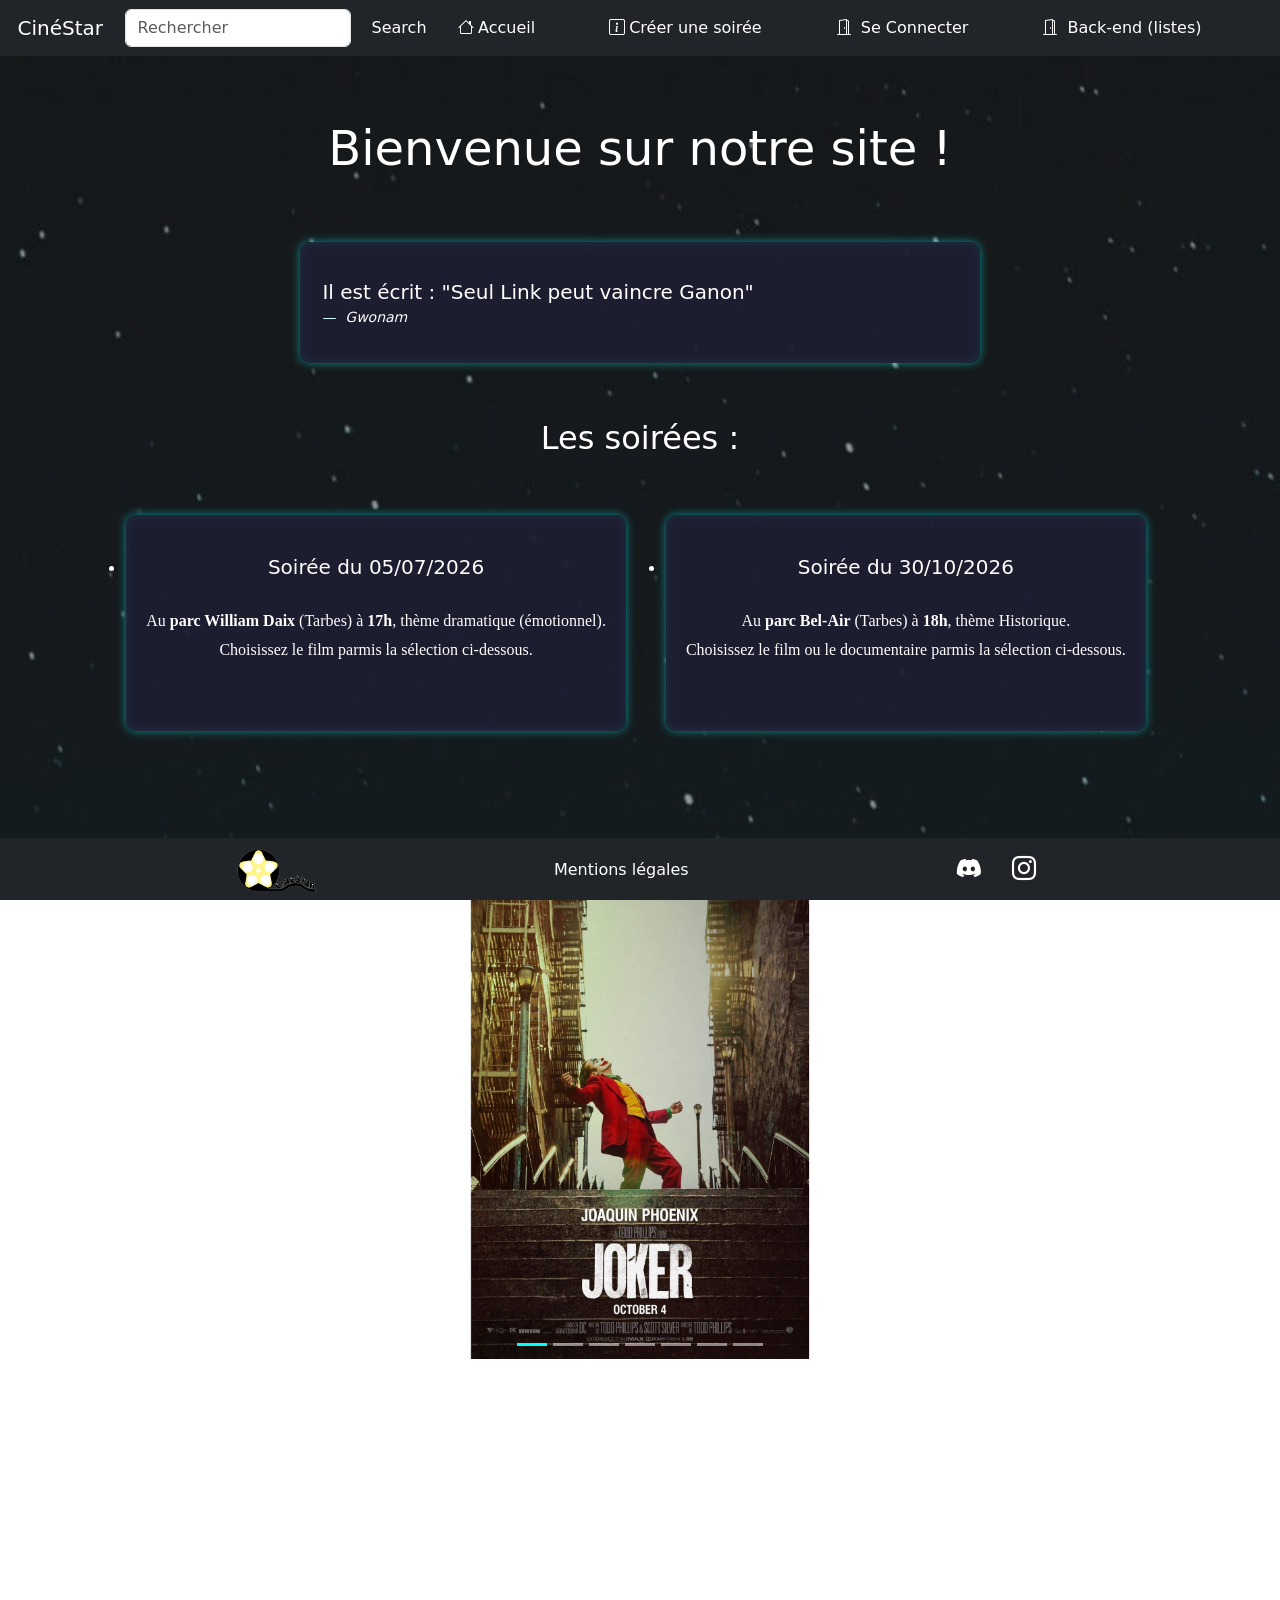
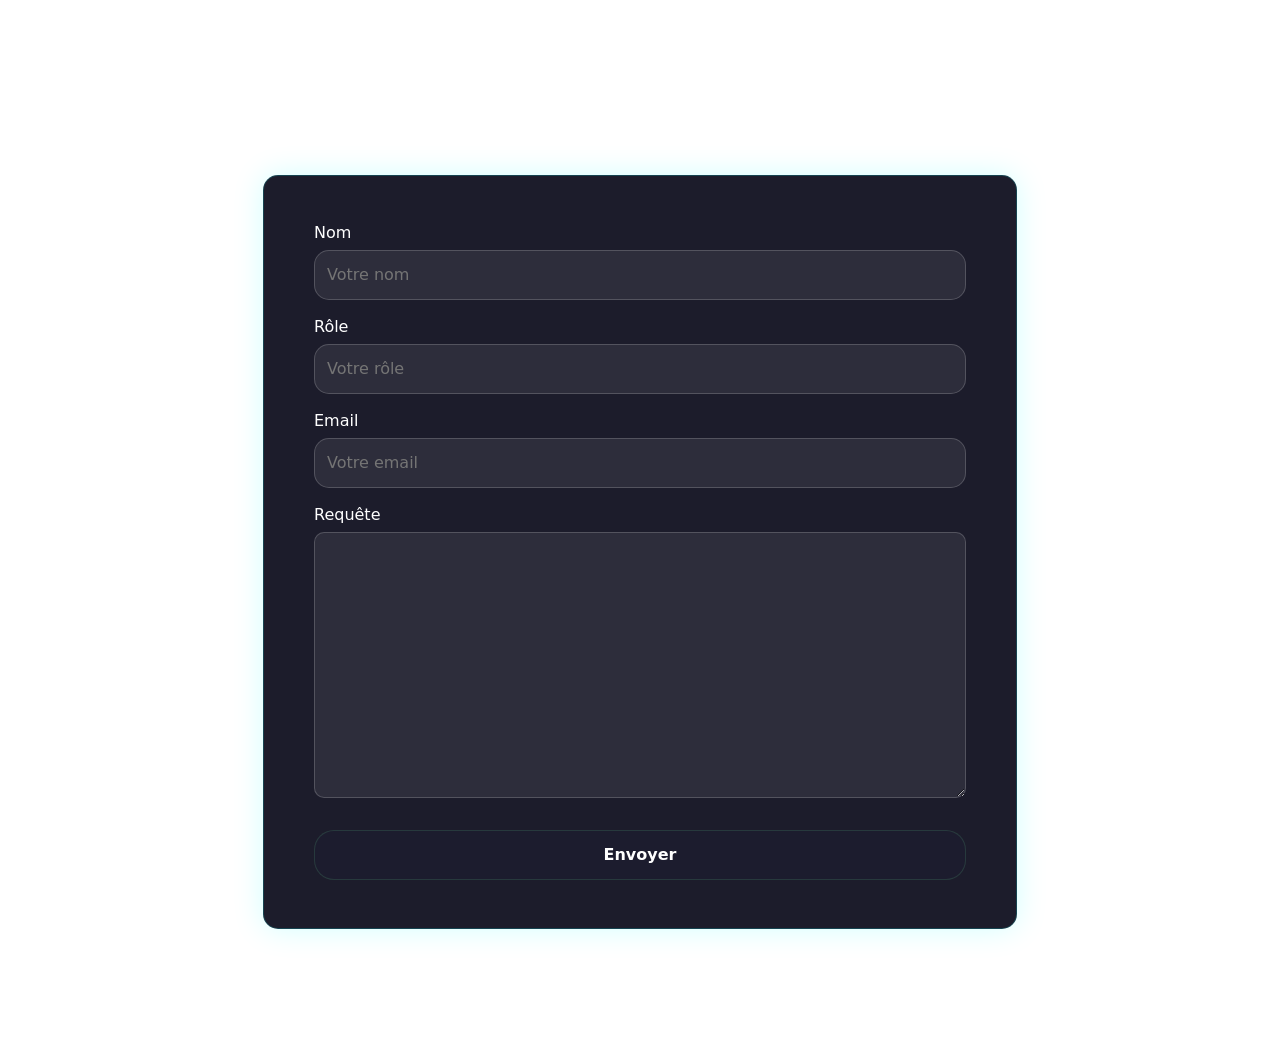
<file: Site internet/index.html>
<!DOCTYPE html>
<html lang="fr">

<head>

    <meta charset="UTF-8">
    <meta name="author" content="Groupe 2">

    <title>SAE 203 : Choix de film</title>

    <link href="https://cdn.jsdelivr.net/npm/bootstrap@5.3.0-alpha1/dist/css/bootstrap.min.css" rel="stylesheet">
    <link rel="stylesheet" href="https://cdn.jsdelivr.net/npm/bootstrap-icons@1.11.3/font/bootstrap-icons.min.css">
    <link rel="stylesheet" href="style.css">

</head>

<!--https://icons.getbootstrap.com = Icones Bootstrap-->

<body>


    <header>
        <!-- <nav>   Lien entre les différentes pages
                    <a href="index.html" class="link" title="Lien vers la page d'Accueil">Accueil</a>
                    <a href="./Création_de_soirée.html" class="link" title="Lien vers la page ...">Créer un événement</a>
                    <a href="./Films.html" class="link" title="Lien vers la page ...">Nos films</a>
                    <a href="./Formulaire_de_demande.html" class="link" title="Lien vers la page ...">Demander un film</a>
                </nav>-->


        <nav class="navbar p-4 navbar-expand-lg" data-bs-theme="navbar-dark"><!-- Menu de navigation -->

            <div class="container-fluid bg-dark fixed-top justify-content-evenly pt-2 pb-2"><!-- Conteneur -->

                <a class="navbar-brand link text-white" href="./index.html"
                    title="Lien vers la page d'Accueil">CinéStar</a>

                <form class="d-flex" role="search"><!--Barre de recherche et boutton submit-->

                    <input class="form-control me-2 h-auto w-100" type="search" placeholder="Rechercher"
                        aria-label="Search" />
                    <button class="btn border border-1 border-dark Search" type="submit rounded-2">Search</button>

                </form>

                <!-- Menu déroulant des autres pages-->
                <!--Manquera que la mise en page, le code est bon-->
                <div class="" id="togglerMenu">
                    <button class="navbar-toggler" type="button" data-bs-toggle="collapse"
                        data-bs-target="#menu"><!-- Bouton de bascule (toggler) -->
                        <span class="navbar-toggler-icon"></span>
                    </button>

                    <div class="collapse navbar-collapse" id="menu">
                        <!-- Contenu du menu pouvant se réduire (collapse) -->
                        <ul class="navbar-nav ms-auto mb-2 mb-lg-0"><!-- Barre de navigation (nav)-->
                            <li class="nav-item">
                                <a class="btn border border-1 border-dark active me-5" href="./index.html"><i
                                        class="bi bi-house me-1"></i>Accueil</a>
                            </li>
                            <li class="nav-item">
                                <a class="btn border border-1 border-dark active  me-5"
                                    href="./Creation_de_soiree.html"><i class="bi bi-info-square me-1"></i>Créer une
                                    soirée</a>
                            </li>
                            <li class="nav-item">
                                <a class="btn border border-1 border-dark active  me-5" href="./login.html">
                                    <i class="bi bi-door-open me-1"></i>
                                    Se Connecter
                                </a>
                            </li>
                                <!--LIER AU BACK-END !!!! -->
                            <li class="nav-item">
                                <a class="btn border border-1 border-dark active  me-5"
                                    href="./back-end/liste_f-l-s.html">
                                    <i class="bi bi-door-open me-1"></i>
                                    Back-end (listes)
                                </a>
                            </li>

                        </ul>
                    </div>
                </div>
                <!--Fin Toggler menu-->

            </div>

        </nav>

    </header>

    <div class="container-xxl bd-gutter mt-5 my-md-4 bd-layout" id="trueBody">
        <h1 class="display-5 text-center pt-5"">Bienvenue sur notre site !</h1><!--Titre principal de la page d'accueil-->

        <figure><!--Notre blockquote, le message des organisateurs-->
            <blockquote class=" blockquote pt-3"><!--Notre blockquote, le message des organisateurs-->
            <p>
                Il est écrit : "Seul Link peut vaincre Ganon"
            </p>
            </blockquote>

            <figcaption class="blockquote-footer"><!-- Pied de blockquote -->
                <cite>Gwonam</cite>
            </figcaption>
            </figure>

            <div class="pt-4 pb-3" id="soirée">
                <h2>Les soirées :</h2><!--La liste des activitées-->
                <!--<ul>
                    <li>Appéroooooooo !</li>
                    <li>Luge d’été</li>
                    <li>Film oklm</li>
                </ul>-->

                <ul class="d-inline-flex justify-content-center pt-2 pb-5" id="indexsoirée">

                    <li>
                        <h5>Soirée du 05/07/2026</h5>

                        <p>
                            Au <strong>parc William Daix</strong> (Tarbes) à <strong>17h</strong>, thème dramatique
                            (émotionnel).</br>
                            Choisissez le film parmis la sélection ci-dessous.

                        </p>
                    </li>

                    <li>
                        <h5>Soirée du 30/10/2026</h5>

                        <p>
                            Au <strong>parc Bel-Air</strong> (Tarbes) à <strong>18h</strong>, thème Historique.</br>
                            Choisissez le film ou le documentaire parmis la sélection ci-dessous.
                        </p>

                    </li>

                </ul>

            </div>

            <!-- Création d'un carrousel-->
            <div class="d-block m-5">
                <div class="carousel slide carousel-fade" id="carouselPortrait" data-bs-theme="carousel-dark"
                    data-bs-ride="carousel" data-bs-interval="3000"><!-- Début du carroussel --><!-- Voir sujet -->
                    <div class="carousel-indicators"><!-- Indicateurs de carrousel -->
                        <button type="button" data-bs-target="#carouselPortrait" data-bs-slide-to="0" class="active"
                            aria-current="true" aria-label="Portrait 1"></button>
                        <button type="button" data-bs-target="#carouselPortrait" data-bs-slide-to="1"
                            aria-label="Portrait 2"></button>
                        <button type="button" data-bs-target="#carouselPortrait" data-bs-slide-to="2"
                            aria-label="Portrait 3"></button>
                        <button type="button" data-bs-target="#carouselPortrait" data-bs-slide-to="3"
                            aria-label="Portrait 4"></button>
                        <button type="button" data-bs-target="#carouselPortrait" data-bs-slide-to="4"
                            aria-label="Portrait 5"></button>
                        <button type="button" data-bs-target="#carouselPortrait" data-bs-slide-to="5"
                            aria-label="Portrait 6"></button>
                        <button type="button" data-bs-target="#carouselPortrait" data-bs-slide-to="6"
                            aria-label="Portrait 7"></button>

                    </div>

                    <div class="carousel-inner"><!-- Intérieur du carrousel -->
                        <div class="carousel-item active">
                            <img src="./img/films/Joker.jpg" alt="Affiche du Joker" class="d-block w-100 h-auto">
                        </div>

                        <div class="carousel-item">
                            <img src="./img/films/Leon.jpg" alt="Affiche de Leon" class="d-block w-100 h-auto">
                        </div>

                        <div class="carousel-item">
                            <img src="./img/films/Rocky.jpg" alt="Affiche de Rocky" class="d-block w-100 h-auto">
                        </div>

                        <div class="carousel-item">
                            <img src="./img/films/Chat_Potté_2.jpg" alt="Affiche du Chat Potté 2"
                                class="d-block w-100 h-auto">
                        </div>

                        <div class="carousel-item">
                            <img src="./img/films/Star_Wars_3.jpg" alt="Affiche de Star Wars 3"
                                class="d-block w-100 h-auto">
                        </div>

                        <div class="carousel-item">
                            <img src="./img/films/TDAC.jpg" alt="Affiche du film de TDAC" class="d-block w-100 h-auto">
                        </div>

                        <div class="carousel-item">
                            <img src="./img/films/hypnotic.jpg" alt="Affiche d'Hypnotic'" class="d-block w-100 h-auto">
                        </div>
                    </div>

                    <!-- Contrôle carrousel (précédent) -->
                    <button class="carousel-control-prev" type="button" data-bs-target="#carouselPortrait"data-bs-slide="prev">
                        <span class="carousel-control-prev-icon"aria-hidden="true"></span><!-- Icône carrousel précédent -->
                    </button>
                    <!-- Contrôle carrousel (suivant) -->
                    <button class="carousel-control-next" type="button" data-bs-target="#carouselPortrait" data-bs-slide="next">
                        <span class="carousel-control-next-icon" aria-hidden="true"></span><!-- Icône carrousel suivant -->
                    </button>
                </div>
            </div>

            <div>
                <section class="formulaire mt-4 pd-3">

                    <h2 class="text-center">Envoyez nous vos suggestions :</h2>

                    <div class="d-flex justify-content-evenly">

                        <form class="pb-5 mb-3 colonne-form" method="post" action="mail_contact.php">

                            <label for="name">Nom</label>
                            <input type="text" id="name" name="name" placeholder="Votre nom" required>

                            <label for="role">Rôle</label>
                            <input type="text" id="role" name="role" placeholder="Votre rôle" required>

                            <label for="email">Email</label>
                            <input type="email" id="email" name="email" placeholder="Votre email" required>

                            <label for="message">Requête</label>
                            <textarea rows="10" id="message" name="message"
                                placeholder="La requête que vous voulez envoyer...." required> </textarea>

                            <button type="submit">Envoyer</button>

                        </form>

                    </div>
                </section>

            </div>

            <footer class="container-fluid bg-dark text-white fixed-bottom footer"><!--¨Pied de page-->

                <div class="d-flex justify-content-evenly align-items-center"><!-- Pour que se soit bien réparti -->

                    <a class="btn border border-1 border-dark p-1" href="index.html"><img src="./img/Logo.png"
                            alt="Logo de notre site" class="img-fluid"></a><!--Notre logo, cliquable pour revenir au début de la page d'accueil-->

                    <a class="btn border border-1 border-dark active pt-2 me-4" href="./Mention_Légale.html">Mentions
                        légales</a><!-- lien vers les mentions légales -->

                    <div class="p-1"><!-- div avec images et lien vers nos réseaux -->

                        <a class="btn p-2 me-2 text-white" href="https://discord.gg/BwSvDdaqD"
                            title="Lien vers notre Discord" target="_blank">
                            <i class="bi bi-discord"></i>
                        </a><!-- lien vers nos résaux -->

                        <a class="btn p-2 text-white" href="https://www.instagram.com/vie.etudiante.tarbes/?hl=fr"
                            title="Lien vers Instagram" target="_blank">
                            <i class="bi bi-instagram"></i>
                        </a><!-- lien vers nos résaux -->

                    </div>

                </div>

            </footer>

            <script src="https://cdn.jsdelivr.net/npm/bootstrap@5.3.0-alpha1/dist/js/bootstrap.bundle.min.js"></script>

</body>

</html>
</file>
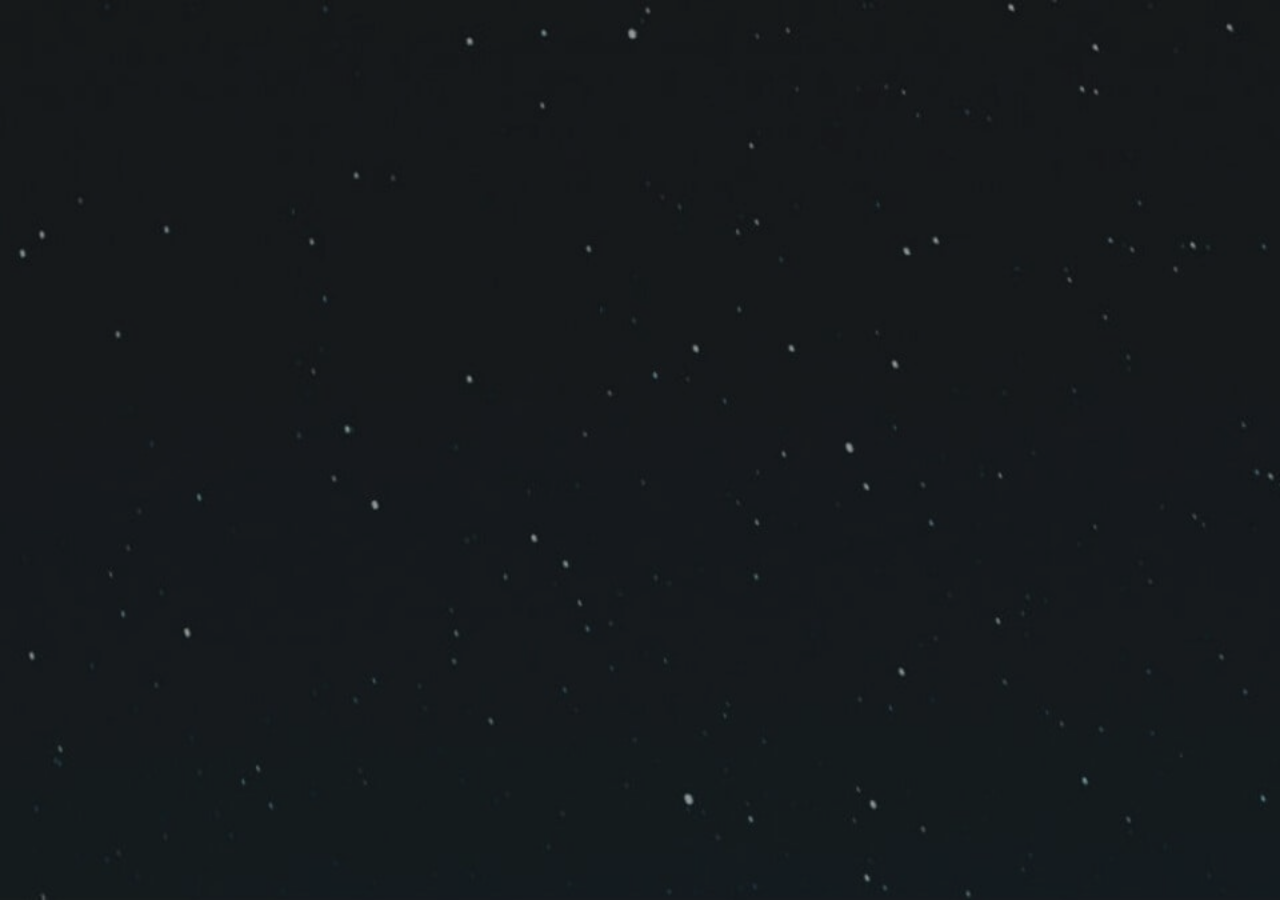
<file: Site internet/Films.html>
<!DOCTYPE html>
<html lang="fr">

    <head>
        <meta charset="UTF-8">
        <meta name="author" content="Groupe 2">
        <title>SAE 203 - Choix de film : Films, Lieux et Thèmes</title>
        <link href="https://cdn.jsdelivr.net/npm/bootstrap@5.3.0-alpha1/dist/css/bootstrap.min.css" rel="stylesheet">
        <!--Lien pour le fichier css bootstrap de base-->
        <link rel="stylesheet" href="style.css">
        <link rel="stylesheet" href="https://cdn.jsdelivr.net/npm/bootstrap-icons@1.11.3/font/bootstrap-icons.min.css">
    </head>
</file>
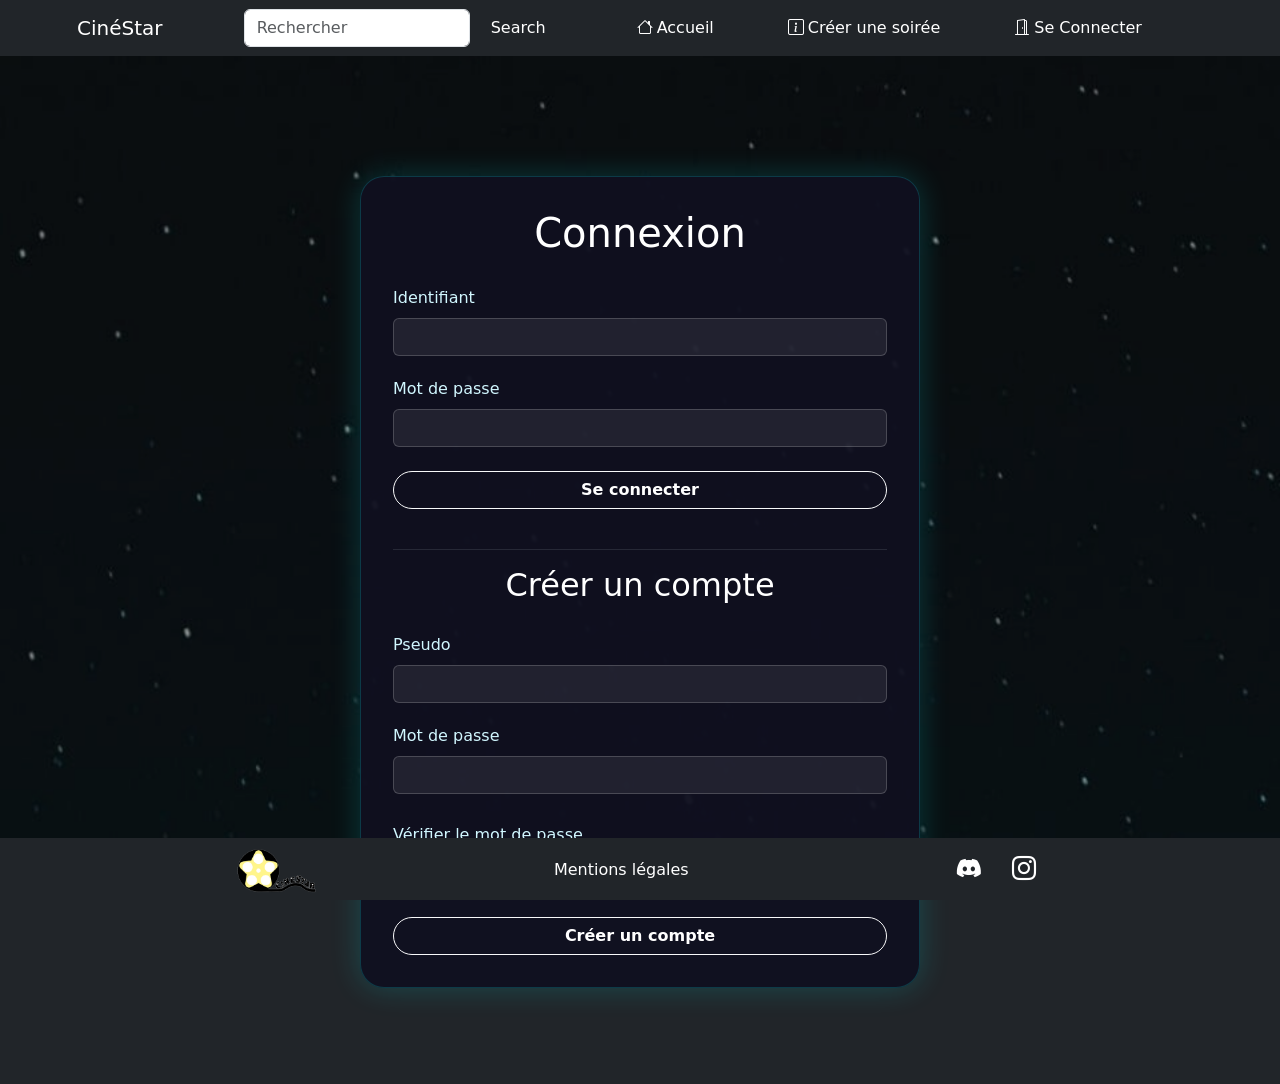
<file: Site internet/login.html>
<!DOCTYPE html>
<html lang="fr">

<head>
    <meta charset="UTF-8">
    <meta name="author" content="Groupe 2">
    <title>SAE 203 - Connexion</title>
    <link href="https://cdn.jsdelivr.net/npm/bootstrap@5.3.0-alpha1/dist/css/bootstrap.min.css" rel="stylesheet">
    <link rel="stylesheet" href="https://cdn.jsdelivr.net/npm/bootstrap-icons@1.11.3/font/bootstrap-icons.min.css">
    <link rel="stylesheet" href="style.css">
</head>

<body class="bg-dark text-white">

    <header>
        <nav class="navbar p-4 navbar-expand-lg" data-bs-theme="navbar-light">
            <div class="container-fluid bg-dark fixed-top justify-content-evenly pt-2 pb-2">
                <a class="navbar-brand link text-white" href="./index.html" title="Lien vers la page d'Accueil">CinéStar</a>

                <form class="d-flex" role="search">
                    <input class="form-control me-2 h-auto w-100" type="search" placeholder="Rechercher" aria-label="Search" />
                    <button class="btn border border-1 border-dark Search" type="submit">Search</button>
                </form>

                <div class="" id="togglerMenu">
                    <button class="navbar-toggler" type="button" data-bs-toggle="collapse" data-bs-target="#menu">
                        <span class="navbar-toggler-icon"></span>
                    </button>
                    <div class="collapse navbar-collapse" id="menu">
                        <ul class="navbar-nav ms-auto mb-2 mb-lg-0">
                            <li class="nav-item">
                                <a class="btn border border-1 border-dark active me-5" href="./index.html"><i class="bi bi-house me-1"></i>Accueil</a>
                            </li>
                            <li class="nav-item">
                                <a class="btn border border-1 border-dark active me-5" href="./Creation_de_soiree.html"><i class="bi bi-info-square me-1"></i>Créer une soirée</a>
                            </li>
                            <li class="nav-item">
                                <a class="btn border border-1 border-dark active me-5" href="./login.html"><i class="bi bi-door-open me-1"></i>Se Connecter</a>
                            </li>
                        </ul>
                    </div>
                </div>
            </div>
        </nav>
        
    </header>

    <main id="login-section">
        <div class="login-card">
            <h1 class="text-center mb-4">Connexion</h1>
            <form id="login-form" action="submit_login.php" method="post">
                <div class="mb-3">
                    <label for="login-username" class="form-label">Identifiant</label>
                    <input id="login-username" name="username" type="text" class="form-control" required>
                </div>
                <div class="mb-4">
                    <label for="login-password" class="form-label">Mot de passe</label>
                    <input id="login-password" name="password" type="password" class="form-control" required>
                </div>
                <button class="btn btn-outline-light btn-login mb-4" type="submit">Se connecter</button>
            </form>

            <hr class="border-secondary">

            <h2 class="text-center mb-4">Créer un compte</h2>
            <form id="create-account-form" action="crea_compte.php" method="post">
                <div class="mb-3">
                    <label for="create-username" class="form-label">Pseudo</label>
                    <input id="create-username" name="new_username" type="text" class="form-control" required>
                </div>
                <div class="mb-4">
                    <label for="create-password" class="form-label">Mot de passe</label>
                    <input id="create-password" name="new_password" type="password" class="form-control" required>
                </div>
                <div class="mb-4">
                    <label for="verify-password" class="form-label">Vérifier le mot de passe</label>
                    <input id="verify-password" name="check_password" type="password" class="form-control" required>
                </div>
                <button class="btn btn-outline-light btn-login" type="submit">Créer un compte</button>
            </form>
        </div>
    </main>

    <footer class="container-fluid bg-dark text-white fixed-bottom footer">
        <div class="d-flex justify-content-evenly align-items-center">
            <a class="btn border border-1 border-dark p-1" href="index.html"><img src="./img/Logo.png" alt="Logo de notre site" class="img-fluid"></a>
            <a class="btn border border-1 border-dark active pt-2 me-4" href="./Mention_Légale.html">Mentions légales</a>
            <div class="p-1">
                <a class="btn p-2 me-2 text-white" href="https://discord.gg/BwSvDdaqD" title="Lien vers notre Discord" target="_blank"><i class="bi bi-discord"></i></a>
                <a class="btn p-2 text-white" href="https://www.instagram.com/vie.etudiante.tarbes/?hl=fr" title="Lien vers Instagram" target="_blank"><i class="bi bi-instagram"></i></a>
            </div>
        </div>
    </footer>

    <script src="https://cdn.jsdelivr.net/npm/bootstrap@5.3.0-alpha1/dist/js/bootstrap.bundle.min.js"></script>
</body>

</html>
</file>
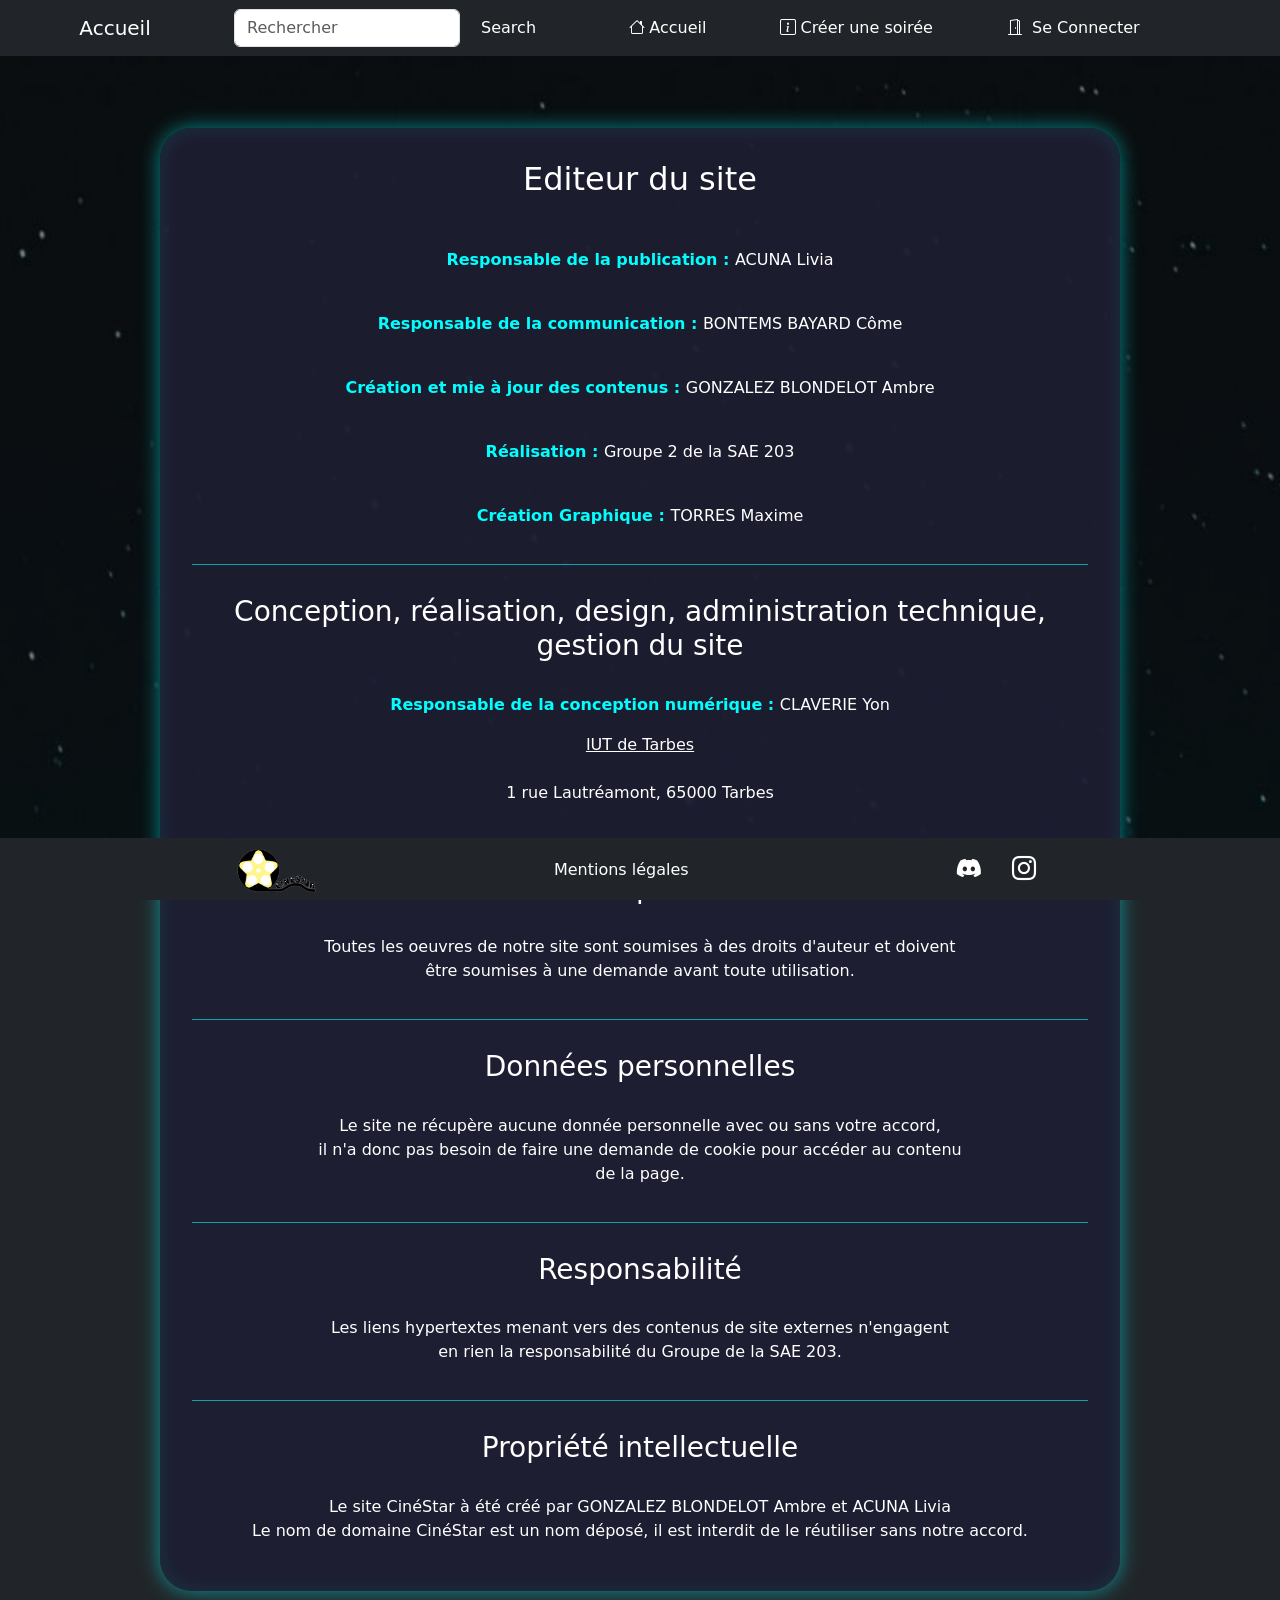
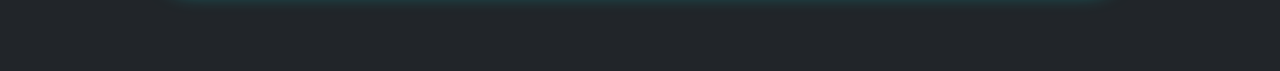
<file: Site internet/Mention_Legale.html>
<!DOCTYPE html>
<html lang="fr">

<head>
    <meta charset="UTF-8">
    <meta name="author" content="Groupe 2">
    <title>SAE 203 - Choix de film : Mentions Légales</title>
    <link href="https://cdn.jsdelivr.net/npm/bootstrap@5.3.0-alpha1/dist/css/bootstrap.min.css" rel="stylesheet">
    <!--Lien pour le fichier css bootstrap de base-->
    <link rel="stylesheet" href="style.css">
    <link rel="stylesheet" href="https://cdn.jsdelivr.net/npm/bootstrap-icons@1.11.3/font/bootstrap-icons.min.css">
</head>

<!--https://icons.getbootstrap.com = Icones Bootstrap-->

<body class="bg-dark text-white mentleg">


    <header>
        <!-- <nav>   Lien entre les différentes pages
                    <a href="index.html" class="link" title="Lien vers la page d'Accueil">Accueil</a>
                    <a href="./Création_de_soirée.html" class="link" title="Lien vers la page ...">Créer un événement</a>
                    <a href="./Films.html" class="link" title="Lien vers la page ...">Nos films</a>
                    <a href="./Formulaire_de_demande.html" class="link" title="Lien vers la page ...">Demander un film</a>
                </nav>-->


        <nav class="navbar p-4 navbar-expand-lg" data-bs-theme="navbar-light"><!-- Menu de navigation -->

            <div class="container-fluid bg-dark fixed-top justify-content-evenly pt-2 pb-2"><!-- Conteneur -->

                <a class="navbar-brand link text-white" href="./index.html"
                    title="Lien vers la page d'Accueil">Accueil</a>

                <form class="d-flex" role="search"><!--Barre de recherche et boutton submit-->

                    <input class="form-control me-2 h-auto w-100" type="search" placeholder="Rechercher"
                        aria-label="Search" />
                    <button class="btn border border-1 border-dark Search" type="submit rounded-2">Search</button>

                </form>

                <!-- Menu déroulant des autres pages-->
                <!--Manquera que la mise en page, le code est bon-->
                <div class="" id="togglerMenu">
                    <button class="navbar-toggler" type="button" data-bs-toggle="collapse"
                        data-bs-target="#menu"><!-- Bouton de bascule (toggler) -->
                        <span class="navbar-toggler-icon"></span>
                    </button>

                    <div class="collapse navbar-collapse" id="menu">
                        <!-- Contenu du menu pouvant se réduire (collapse) -->
                        <ul class="navbar-nav ms-auto mb-2 mb-lg-0"><!-- Barre de navigation (nav)-->
                            <li class="nav-item">
                                <a class="btn border border-1 border-dark active me-5" href="./index.html"><i
                                        class="bi bi-house me-1"></i>Accueil</a>
                            </li>
                            <li class="nav-item">
                                <a class="btn border border-1 border-dark active  me-5" href="./Creation_de_soiree.html">
                                    <i class="bi bi-info-square me-1"></i>Créer une
                                    soirée</a>
                            </li>

                            <li class="nav-item">
                                <a class="btn border border-1 border-dark active me-5" href="./login.html">
                                    <i class="bi bi-door-open me-1"></i>
                                    Se Connecter
                                </a>
                            </li>
                        </ul>
                    </div>
                </div>
                <!--Fin Toggler menu-->
                
            </div>

        </nav>

    </header>

    <div class="mention-legales"><!-- Conteneur pour les mentions légales -->

        <div class="mention-item" id="editeur">
            <h2>Editeur du site</h2>
            <p><strong>Responsable de la publication : </strong>ACUNA Livia</p>
            </br>
            <p><strong>Responsable de la communication : </strong>BONTEMS BAYARD Côme</p>
            </br>
            <p><strong>Création et mie à jour des contenus : </strong>GONZALEZ BLONDELOT Ambre</p>
            </br>
            <p><strong>Réalisation : </strong>Groupe 2 de la SAE 203</p>
            </br>
            <p><strong>Création Graphique : </strong>TORRES Maxime</p>
        </div>

        <div class="mention-item" id="gestion">
            <h3>Conception, réalisation, design, administration technique, gestion du site</h3>
            <p><strong>Responsable de la conception numérique : </strong>CLAVERIE Yon</p>
            <a class="text-white" href="https://www.iut-tarbes.fr/">IUT de Tarbes</a>
            </br></br>
            <p>1 rue Lautréamont, 65000 Tarbes</p>
        </div>

        <div class="mention-item" id="reproduction">
            <h3>Droit et reproduction</h3>
            <p>
                Toutes les oeuvres de notre site sont soumises à des droits d'auteur et doivent</br>
                être soumises à une demande avant toute utilisation.
            </p>
        </div>

        <div class="mention-item" id="données">
            <h3>Données personnelles</h3>
            <p>
                Le site ne récupère aucune donnée personnelle avec ou sans votre accord, </br>
                il n'a donc pas besoin de faire une demande de cookie pour accéder au contenu </br>
                de la page.
            </p>
        </div>

        <div class="mention-item" id="responsabilité">
            <h3>Responsabilité</h3>
            <p>
                Les liens hypertextes menant vers des contenus de site externes n'engagent </br>
                en rien la responsabilité du Groupe de la SAE 203.
            </p>
        </div>

        <div id="prop_intellect">
            <h3>Propriété intellectuelle</h3>
            <p>
                Le site CinéStar à été créé par GONZALEZ BLONDELOT Ambre et ACUNA Livia</br>
                Le nom de domaine CinéStar est un nom déposé, il est interdit de le réutiliser sans notre accord.
            </p>
        </div>

    </div>

            <footer class="container-fluid bg-dark text-white fixed-bottom footer"><!--¨Pied de page-->

                <div class="d-flex justify-content-evenly align-items-center"><!-- Pour que se soit bien réparti -->

                    <a class="btn border border-1 border-dark p-1" href="index.html"><img src="./img/Logo.png"
                            alt="Logo de notre site" class="img-fluid"></a><!--Notre logo, cliquable pour revenir au début de la page d'accueil-->

                    <a class="btn border border-1 border-dark active pt-2 me-4" href="./Mention_Légale.html">Mentions
                        légales</a><!-- lien vers les mentions légales -->

                    <div class="p-1"><!-- div avec images et lien vers nos réseaux -->

                        <a class="btn p-2 me-2 text-white" href="https://discord.gg/BwSvDdaqD"
                            title="Lien vers notre Discord" target="_blank">
                            <i class="bi bi-discord"></i>
                        </a><!-- lien vers nos résaux -->

                        <a class="btn p-2 text-white" href="https://www.instagram.com/vie.etudiante.tarbes/?hl=fr"
                            title="Lien vers Instagram" target="_blank">
                            <i class="bi bi-instagram"></i>
                        </a><!-- lien vers nos résaux -->

                    </div>

                </div>

            </footer>

    <script src="https://cdn.jsdelivr.net/npm/bootstrap@5.3.0-alpha1/dist/js/bootstrap.bundle.min.js"></script>

</body>

</html>

</html>
</file>
<file: Site internet/style.css>
body::before {
    /*Test pour le fond*/

    content: "";
    position: fixed;
    inset: 0;
    background: url("./img/stars.jpg") center/cover no-repeat;
    filter: blur(3px);
    opacity: 0.95;
    filter: brightness(0.6);
    z-index: -1;

}

/*----*/

h1,
p,
cite,
h2,
ul {

    color: white;

}


h1 {

    margin-bottom: 4rem;

}



/*----*/

figure {

    max-width: 680px;
    margin: 0 auto 2rem;
    padding: 1.2rem 1.4rem;
    background: rgba(30, 30, 50, 0.95);
    border-color: #00FFFF;
    box-shadow: 0 0 10px rgba(0, 255, 255, 0.5), inset 0 0 10px rgba(0, 255, 255, 0.1);
    border-radius: 10px;

}

.text-layout {

    padding: 1rem 0;

}

.text-card {

    background: rgba(255, 255, 255, 0.08);
    border: 1px solid rgba(255, 255, 255, 0.15);
    border-radius: 1rem;
    padding: 1.4rem 1.5rem;

}

.text-card h5 {

    margin-bottom: 0.75rem;

}

.text-card p {

    margin: 0 0 1rem;

}

/*----*/

.blockquote-footer {
    color: #d1f7ff;
}

.carousel-item img {
    width: 100%;
    height: auto;
    border-radius: var(--rayon);
    margin-bottom: 0.8rem;
    object-fit: contain;
    max-height: 500px;
}

.carousel-indicators button.active {
    background-color: #00FFFF;
    opacity: 1;
}


.collapse a,
.Search,
.filtres {
    /* Fond + couleur texte blanc */

    background-image: url("https://i.pinimg.com/736x/fd/cd/2d/fdcd2d93de5c539ff196c34991a457ca.jpg");
    background-size: cover;
    color: white;

}

.btn {
    /* Animation de zoom */

    transition: transform 0.2s ease-in-out;
    color: white
}

.btn:hover,
footer a:hover {
    /* Animation de zoom au survol*/

    transform: scale(1.05);
    color: white;

}

label {

    padding-top: 5px;

}

section h2 {

    margin-top: 80px;

}

footer.footer .active {

    background-image: url("https://i.pinimg.com/736x/fd/cd/2d/fdcd2d93de5c539ff196c34991a457ca.jpg");
    background-size: cover;
    background-position: center;
    color: white;

}

footer.footer .btn:hover {
    color: white;
    text-decoration: none;
}

footer i {
    font-size: 1.5rem;
}

footer img {
    max-height: 3rem;
    width: auto;
    display: block;
}

#indexsoirée li {

    background: rgba(30, 30, 50, 0.95);
    border-color: #00FFFF;
    box-shadow: 0 0 10px rgba(0, 255, 255, 0.5), inset 0 0 10px rgba(0, 255, 255, 0.1);

    padding: 40px 20px;

    margin-right: 40px;

    border-radius: 10px;

    gap: 10px;

    text-align: center;

    transition: all 0.3s ease;

    color: white;

}

#indexsoirée li:hover {

    transform: scale(1.01);

}

#indexsoirée li h5 {

    color: white;

}

#indexsoirée li p {

    padding-top: 20px;
    color: white;

}

/* ===== SECTION FORMULAIRE ===== */



.formulaire {

    position: relative;
    padding: 60px 40px;
    margin: 40px 0;
}

.formulaire h2 {

    padding: 40px;

}

/* Conteneur du formulaire */
.formulaire form {

    position: relative;

    z-index: 1;


    background: rgba(16, 16, 32, 0.95);
    border: 1px solid rgba(0, 255, 255, 0.18);
    box-shadow: 0 0 30px rgba(0, 255, 255, 0.18);

    padding: 30px 50px;

    margin-top: 4%;

    border-radius: 15px;

    backdrop-filter: blur(10px);

}

/* Labels */

.formulaire label {

    color: white;

    display: block;

    margin-top: 10px;
    margin-bottom: 5px;

    font-weight: 500;

    font-size: 1rem;

}

/* Inputs et textarea - Style général */
.formulaire input[type="text"],
.formulaire input[type="role"],
.formulaire input[type="email"] {

    width: 100%;

    padding: 12px;
    padding-right: 300px;

    background: rgba(255, 255, 255, 0.08);
    border: 1px solid rgba(255, 255, 255, 0.18);
    color: white;
    border-radius: 15px;
    color: white;

    font-size: 1rem;

    transition: all 0.3s ease;
    outline: none;
    box-sizing: border-box;

}


.formulaire textarea {

    width: 100%;

    padding: 12px;
    padding-right: 300px;

    background: rgba(255, 255, 255, 0.08);
    border: 1px solid rgba(255, 255, 255, 0.18);
    color: white;
    border-radius: 10px;
    color: white;

    font-size: 1rem;

    transition: all 0.3s ease;
    outline: none;
    box-sizing: border-box;

}


.formulaire input[type="text"]:focus,
.formulaire input[type="role"]:focus,
.formulaire input[type="email"]:focus,
.formulaire textarea:focus {

    background: rgba(30, 30, 50, 0.95);
    border-color: #00FFFF;
    box-shadow: 0 0 10px rgba(0, 255, 255, 0.5), inset 0 0 10px rgba(0, 255, 255, 0.1);

}

/* Textarea */
.formulaire textarea {

    margin-bottom: 25px;
    resize: vertical;
}

.vote-page {

    padding-top: 130px;
    min-height: 100vh;

}

.vote-container {

    display: flex;
    justify-content: center;
    padding: 40px 20px 120px;

}

.vote-card {

    width: 100%;
    max-width: 780px;
    background: rgba(16, 16, 32, 0.95);
    border: 1px solid rgba(0, 255, 255, 0.18);
    box-shadow: 0 0 30px rgba(0, 255, 255, 0.18);
    border-radius: 20px;
    padding: 30px 32px;

}

.vote-card h1 {

    color: #fff;
    margin-bottom: 24px;
    font-size: 2.2rem;

}

.vote-card p {

    color: #cfd8dc;

}

.vote-form .form-check {

    padding: 0.75rem 0;
    border-bottom: 1px solid rgba(255,255,255,0.08);

}

.vote-form .form-check:last-child {

    border-bottom: none;

}

.vote-form h3 {

    color: #fff;
    margin-top: 1rem;
    margin-bottom: 0.8rem;

}

.vote-check label {

    color: #fff;

}

.vote-check input {

    display: flex;

}

.alert {
    
    margin-top: 16px;
    min-height: 80px;
}


/* Bouton Envoyer */
.formulaire button {

    background: rgba(30, 30, 50, 0.5);

    color: white;

    border: 1px solid rgba(53, 88, 78, 0.5);

    padding: 12px 40px;
    border-radius: 20px;

    font-size: 1rem;

    font-weight: 600;

    cursor: pointer;
    transition: all 0.3s ease;
    width: 100%;

}

.formulaire button:hover {

    background: rgba(30, 30, 50, 0.95);
    border-color: #00FFFF;
    box-shadow: 0 0 10px rgba(0, 255, 255, 0.5), inset 0 0 10px rgba(0, 255, 255, 0.1);

    transform: scale(1.05);
}


/* ===== FIN SECTION FORMULAIRE ===== */


/* ===== SECTION MENTIONS LEGALES ===== */

.mentleg {

    display: flex;

    flex-direction: column;

    align-items: center;

    justify-content: center;

    text-align: center;

    padding: 80px 0;

    box-sizing: border-box;

}

.mention-legales {

    width: 75%;

    max-width: 1000px;

    margin: 0 auto;

    padding: 2rem;

    border-radius: 2rem;

    background: rgba(30, 30, 50, 0.95);
    border-color: #00FFFF;
    box-shadow: 0 0 20px rgba(0, 255, 255, 0.5), inset 0 0 20px rgba(0, 255, 255, 0.1);

}

.mention-item {

    margin-bottom: 30px;
    padding-bottom: 20px;

    border-bottom: 1px solid rgba(0, 255, 255, 0.595);

}

.mention-item strong {

    color: #00FFFF;

}

h2 {

    margin-bottom: 50px;

}

h3 {

    margin-bottom: 30px;

}

/* ===== SECTION MENTIONS LEGALES ===== */

/* ===== SECTION CREATION DE SOIREE ===== */

#soirée {

    display: flex;

    flex-direction: column;

    align-items: center;

    justify-content: center;

    text-align: center;

    padding: 60px 0;

    box-sizing: border-box;

    color: white;

    line-height: 1.8;
}

.css {

    width: 75%;

    max-width: 1000px;

    margin: 0 auto;

    padding: 2rem;

    border-radius: 2rem;

    background: rgba(30, 30, 50, 0.95);
    border-color: #00FFFF;
    box-shadow: 0 0 20px rgba(0, 255, 255, 0.5), inset 0 0 20px rgba(0, 255, 255, 0.1);

}

#soirée #inputsoirée {

    border-radius: 5px;
    background: rgba(30, 30, 50, 0.95);
    border: 2px solid white;

    margin-bottom: 20px;
    margin-left: 20px;
    color: white;

}

#soirée #inputsoirée:focus {

    border-radius: 5px;
    background: rgba(30, 30, 50, 0.95);
    border-color: #00FFFF;
    box-shadow: 0 0 20px rgba(0, 255, 255, 0.5), inset 0 0 20px rgba(0, 255, 255, 0.1);

}


#soirée input[type="checkbox"],
#soirée input[type="radio"] {

    display: inline-flex;

    align-items: center;

    vertical-align: middle;

    margin: 0.2rem 0.8rem 0.3rem 0.6rem;
    margin-right: 0.4rem;

    accent-color: #00FFFF;

    transform: scale(1.05);
}

#soirée input[type="checkbox"]+br,
#soirée input[type="radio"]+br {
    display: none;
}


#soirée button {

    background: rgba(30, 30, 50, 0.5);

    color: white;

    border: 1px solid rgba(53, 88, 78, 0.5);

    padding: 12px 40px;
    border-radius: 20px;

    font-size: 1rem;

    font-weight: 600;

    cursor: pointer;
    transition: all 0.3s ease;
    width: 70%;


}

#soirée button:hover {

    background: rgba(30, 30, 50, 0.95);
    border-color: #00FFFF;
    box-shadow: 0 0 10px rgba(0, 255, 255, 0.5), inset 0 0 10px rgba(0, 255, 255, 0.1);

    transform: scale(1.05);

}

#soirée p {

    padding-bottom: 10px;

    font-size: 1rem;

    font-family: Cambria, Cochin, Georgia, Times, 'Times New Roman', serif;

    color: gray;

}

/* ===== BACK-END LISTE FILMS ===== */
.corps-de-page {
    display: flex;

    flex-direction: column;

    align-items: center;

    justify-content: center;

    text-align: center;

    padding: 100px 20px 120px;

    box-sizing: border-box;

    color: white;

    gap: 12rem;

}

.liste-2x,
.liste-films,
.liste-lieux,
.liste-soirees {
    width: min(1000px, 95%);
    margin: 0 auto;
    padding: 2rem;
    border-radius: 2rem;
    background: rgba(30, 30, 50, 0.95);
    border: 1px solid rgba(0, 255, 255, 0.18);
    box-shadow: 0 0 20px rgba(0, 255, 255, 0.5), inset 0 0 20px rgba(0, 255, 255, 0.1);
}

.liste-2x h2,
.liste-films h2,
.liste-lieux h2,
.liste-soirees h2 {
    margin-bottom: 1.5rem;
    color: white;
}

.liste-2x ul,
.liste-films ul,
.liste-lieux ul,
.liste-soirees ul {
    list-style: none;
    padding: 0;
    margin: 0;
}

.liste-2x li,
.liste-films li,
.liste-films .accordion-item,
.liste-lieux li,
.liste-soirees li {

    padding: 0.9rem 1rem;
    margin-bottom: 0.8rem;
    border-radius: 1rem;
    background: rgba(255, 255, 255, 0.05);
    border: 1px solid rgba(255, 255, 255, 0.12);
    transition: transform 0.2s ease, background 0.2s ease;

}

.liste-2x li:hover,
.liste-films li:hover,
.liste-films .accordion-item:hover,
.liste-lieux li:hover,
.liste-soirees li:hover {
    transform: translateY(-2px);
    background: rgba(255, 255, 255, 0.1);
}


.liste-films span {
    color: white;
}

.liste-films .accordion-item button {
    padding: 0.9rem 1rem;
    margin-bottom: 0.8rem;
    border-radius: 1rem;
    background: rgba(255, 255, 255, 0.05);
    border: 1px solid rgba(255, 255, 255, 0.12);
    transition: transform 0.2s ease, background 0.2s ease;
}

.liste-soirees li h7 {
    display: block;
    margin-bottom: 0.4rem;
    font-weight: 700;
    color: #00FFFF;
}

.liste-soirees li p {
    margin: 0;
    color: #d1f7ff;
    line-height: 1.6;
}

li a {

    text-decoration: none;
    color: white;
}

/* ===== PAGE LOGIN ===== */

#login-section {
    padding: 8rem 1rem 6rem;
    min-height: calc(100vh - 130px);
    display: flex;
    justify-content: center;
    align-items: flex-start;
    background: transparent;
}

.login-card {
    width: min(560px, 100%);
    background: rgba(16, 16, 32, 0.95);
    border: 1px solid rgba(0, 255, 255, 0.18);
    box-shadow: 0 0 30px rgba(0, 255, 255, 0.18);
    border-radius: 1.5rem;
    padding: 2rem;
}

#login-section h1,
#login-section h2 {
    color: #ffffff;
}

#login-section label {
    color: #d1f7ff;
    font-weight: 500;
}

#login-section .form-control {
    background: rgba(255, 255, 255, 0.08);
    border: 1px solid rgba(255, 255, 255, 0.18);
    color: white;
}

#login-section .form-control:focus {
    background: rgba(255, 255, 255, 0.12);
    border-color: #00ffff;
    box-shadow: 0 0 10px rgba(0, 255, 255, 0.25);
    color: white;
}

#login-section .btn-login {
    width: 100%;
    border-radius: 50px;
    font-weight: 600;
}

#login-section .btn-login:hover {

    transform: scale(1.02);

    background: rgba(30, 30, 50, 0.95);
    border-color: #00FFFF;
    box-shadow: 0 0 10px rgba(0, 255, 255, 0.5), inset 0 0 10px rgba(0, 255, 255, 0.1);

}

/* ==== Toggler menu visible sur petit écran ==== */

.navbar-toggler {
    background: url("https://i.pinimg.com/736x/fd/cd/2d/fdcd2d93de5c539ff196c34991a457ca.jpg") center/cover;
    z-index: 1050;
}

.navbar-toggler-icon {
    background-image: url("data:image/svg+xml;charset=utf8,%3Csvg viewBox='0 0 30 30' xmlns='http://www.w3.org/2000/svg'%3E%3Cpath stroke='rgba(255,255,255,0.95)' stroke-width='2' stroke-linecap='round' stroke-miterlimit='10' d='M4 7h22M4 15h22M4 23h22'/%3E%3C/svg%3E");
}



/* ==== Toggler menu visible sur petit écran ==== */
</file>
